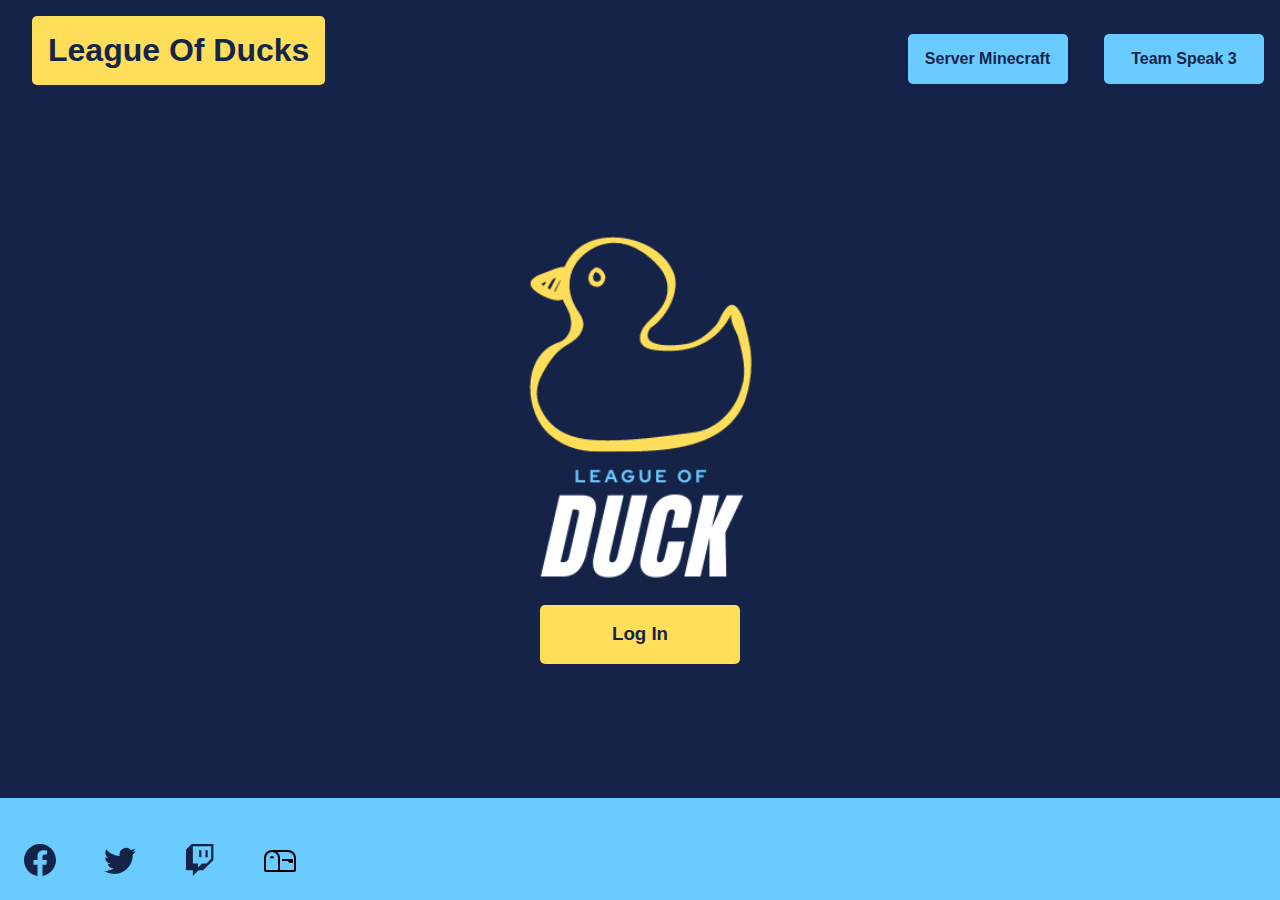
<file: index.html>
<!DOCTYPE html>
<html lang="es">
  <head>
    <meta charset="UTF-8" />
    <link rel="icon" href="img/duck-icon.png" width="16px" height="16px" />
    <meta http-equiv="X-UA-Compatible" content="IE=edge" />
    <link rel="stylesheet" href="index.css" />
    <link rel="stylesheet" href="css/header.css" />
    <link rel="stylesheet" href="css/footer.css" />
    <script defer src="form.js"></script>
    <meta name="viewport" content="width=device-width, initial-scale=1.0" />
    <title>League Of Ducks</title>
  </head>

  <body>
    <header>
      <section class="nav">
        <a title="Home" href="index.html">
          <h1 id="lod">League Of Ducks</h1>
        </a>
      </section>
      <nav class="nav">
        <ul>
          <li>
            <a title="Server Minecraft" class="menu" href="html/minecraft.html"
              >Server Minecraft</a
            >
          </li>
          <li>
            <a title="Server Team Speak 3" class="menu" href="html/ts3.html"
              >Team Speak 3</a
            >
          </li>
        </ul>
      </nav>
    </header>
    <main>
      <section>
        <a title="Home" href="index.html"
          ><img id="logo" src="img/duck-recorte.png" alt="League of ducks logo"
        /></a>
      </section>
      <aside id="aside">
        <h3 id="h3" onclick="desplegarForm()">Log In</h3>
        <form style="display:none" action="" id="formulario"></form>
      </aside>
    </main>
    <footer>
      <section>
        <a href="https://www.facebook.com"
          ><img class="contacto" src="img/facebook.svg" alt=""
        /></a>
        <a href="https://www.twitter.com"
          ><img class="contacto" src="img/twitter.svg" alt=""
        /></a>
        <a href="https://www.twitch.com"
          ><img class="contacto" src="img/twitch.svg" alt=""
        /></a>
        <a href="leagueofducks@outlook.com"
        ><img class="contacto" src="img/mail.svg" alt=""
      /></a>
        <h5> <url></url>
        </h5>
      </section>
    </footer>
  </body>
</html>
</file>
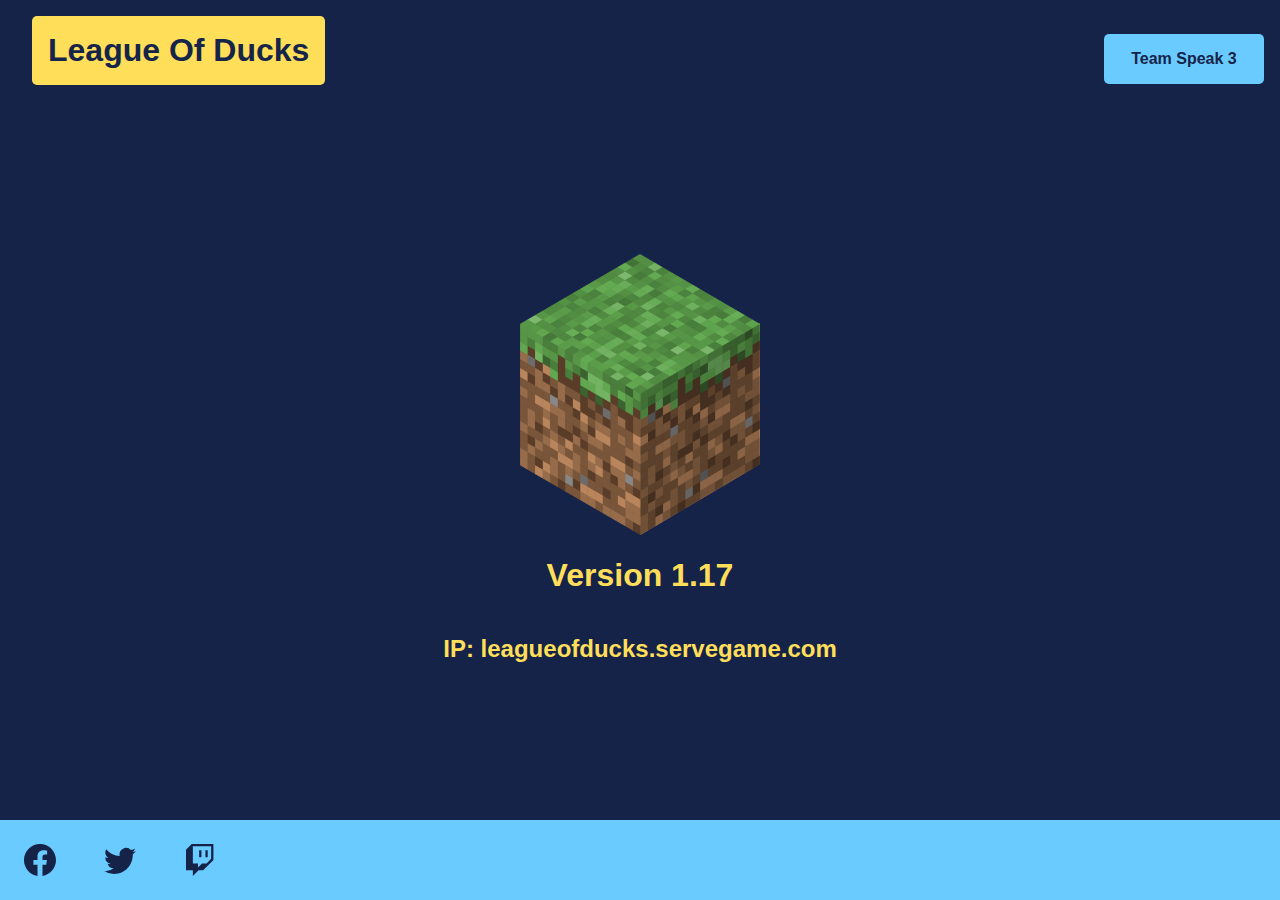
<file: html/minecraft.html>
<!DOCTYPE html>
<html lang="es">
  <head>
    <meta charset="UTF-8" />
    <meta http-equiv="X-UA-Compatible" content="IE=edge" />
    <link rel="icon" href="../img/duck-icon.png" width="16px" height="16px" />
    <link rel="stylesheet" href="../index.css" />
    <link rel="stylesheet" href="../css/main/minecraft.css" />
    <link rel="stylesheet" href="../css/header.css" />
    <link rel="stylesheet" href="../css/footer.css" />
    <meta name="viewport" content="width=device-width, initial-scale=1.0" />
    <title>Minecraft</title>
  </head>

  <body>
    <header>
      <section class="nav">
        <a href="../index.html">
          <h1 id="lod">League Of Ducks</h1>
        </a>
      </section>
      <nav class="nav">
        <ul>
          <li><a class="menu" href="../html/ts3.html">Team Speak 3</a></li>
        </ul>
      </nav>
    </header>
    <main>
      <img src="../img/Minecraft.png" alt="Minecraft Sunset" />
      <h1>Version 1.17</h1>
      <h2>IP: <span id="ip">leagueofducks.servegame.com</span></h2>
    </main>
    <footer>
      <section>
        <a href="https://www.facebook.com"
          ><img class="contacto" src="../img/facebook.svg" alt=""
        /></a>
        <a href="https://www.twitter.com"
          ><img class="contacto" src="../img/twitter.svg" alt=""
        /></a>
        <a href="https://www.twitch.com"
          ><img class="contacto" src="../img/twitch.svg" alt=""
        /></a>
      </section>
    </footer>
  </body>
</html>
</file>
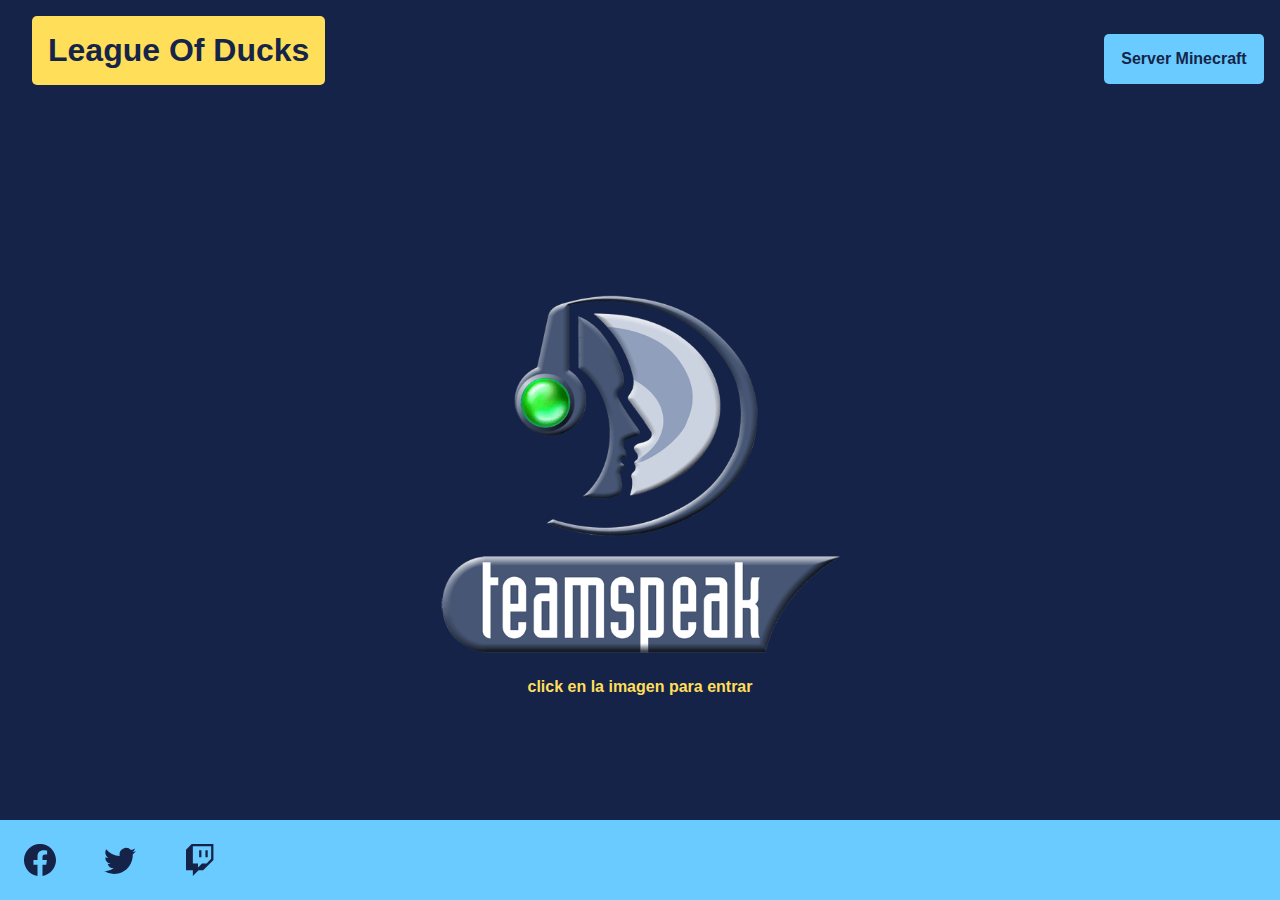
<file: html/ts3.html>
<!DOCTYPE html>
<html lang="es">
  <head>
    <meta charset="UTF-8" />
    <meta http-equiv="X-UA-Compatible" content="IE=edge" />
    <link rel="icon" href="../img/duck-icon.png" width="16px" height="16px" />
    <link rel="stylesheet" href="../index.css" />
    <link rel="stylesheet" href="../css/main/ts3.css" />
    <link rel="stylesheet" href="../css/header.css" />
    <link rel="stylesheet" href="../css/footer.css" />
    <meta name="viewport" content="width=device-width, initial-scale=1.0" />
    <title>Team Speak 3</title>
  </head>

  <body>
    <header>
      <section class="nav">
        <a href="../index.html">
          <h1 id="lod">League Of Ducks</h1>
        </a>
      </section>
      <nav class="nav">
        <ul>
          <li>
            <a class="menu" href="../html/minecraft.html">Server Minecraft</a>
          </li>
        </ul>
      </nav>
    </header>
    <main>
      <a href="ts3server://leagueofducks.servegame.com"
        ><img src="../img/ts.png" alt="Team Speak 3 logo"
      ></a>
      <h4>click en la imagen para entrar</h4>
    </main>
    <footer>
      <section>
        <a href="https://www.facebook.com"
          ><img class="contacto" src="../img/facebook.svg" alt=""
        /></a>
        <a href="https://www.twitter.com"
          ><img class="contacto" src="../img/twitter.svg" alt=""
        /></a>
        <a href="https://www.twitch.com"
          ><img class="contacto" src="../img/twitch.svg" alt=""
        /></a>
      </section>
    </footer>
  </body>
</html>
</file>
<file: index.css>
html {
  height: 100%;
}
body {
  display: flex;
  flex-direction: column;
  text-align: center;
  font-family: sans-serif;
  margin: 0px;
  padding: 0px;
  background-color: #152349;
  color: #ffde59;
  height: 100%;
}
a {
  cursor: pointer;
}
input[type="submit"] {
  border: 0;
  width: 80%;
  background-color: #152349;
  color: #ffde59;
  font-weight: bold;
  cursor: pointer;
}
input[type="submit"]:hover {
  background-color: #243b7c;
}
main {
  display: flex;
  flex-direction: column;
  justify-content: center;
  align-items: center;
  margin: auto 0;
}

main img#logo {
  height: 350px;
  object-fit: contain;
}
.ok {
  text-align: center;
  width: 100vw;
  padding: 12px;
  background-color: #1e6;
  color: #fff;
  margin-bottom: 50px;
}
.bad {
  text-align: center;
  width: 100vw;
  padding: 12px;
  background-color: #a22;
  color: #fff;
  margin-bottom: 50px;
}
#aside {
  display: flex;
  justify-content: center;
  align-content: center;
  flex-direction: column;
  text-align: center;
  width: 200px;
}
#registro,
#h3,
#login {
  padding: 1em;
  background: #ffde59;
  color: #152349;
  border-radius: 5px;
  -webkit-border-radius: 5px;
  -moz-border-radius: 5px;
  -ms-border-radius: 5px;
  -o-border-radius: 5px;
  cursor: pointer;
}
#formulario {
  display: block;
  margin: auto;
  background-color: #ffde59;
  padding: 1rem;
  border-radius: 20px;
  -webkit-border-radius: 20px;
  -moz-border-radius: 20px;
  -ms-border-radius: 20px;
  -o-border-radius: 20px;
}
input {
  display: flex;
  flex-direction: row;
  justify-content: space-around;
  align-content: center;
  color: #152349;
  margin: 1em auto;
  padding: 0.5em;
  border-radius: 5px;
  -webkit-border-radius: 5px;
  -moz-border-radius: 5px;
  -ms-border-radius: 5px;
  -o-border-radius: 5px;
  background-color: white;
}
#close {
  padding: 5px;
  margin: -20px;
  float: right;
  background: #152349;
  border: 3px solid #ffde59;
  border-radius: 50%;
  width: 10px;
  height: 10px;
  -webkit-border-radius: 50%;
  -moz-border-radius: 50%;
  -ms-border-radius: 50%;
  -o-border-radius: 50%;
  cursor: pointer;
}

@media screen and (max-width: 600px) {
  form {
    display: flex;
    flex-direction: column;
    justify-content: center;
    align-items: center;
  }
  input {
    margin: 1em;
    padding: 1em;
  }
}
</file>
<file: css/header.css>
header {
  align-items: center;
  display: flex;
  justify-content: space-between;
  width: auto;
  margin: 0 0 2% 0;
}

ul {
  padding: 0;
  margin: 0;
  list-style: none;
}

li {
  min-width: 160px;
  display: inline-block;
  margin: 1em;
  padding-top: 1em;
  padding-bottom: 1em;
  background-color: #69cbff;
  width: fit-content;
  border-radius: 5px;
  -webkit-border-radius: 5px;
  -moz-border-radius: 5px;
  -ms-border-radius: 5px;
  -o-border-radius: 5px;
}

li:hover {
  box-shadow: 0 0 1em #69cbff;
}

a.menu {
  text-align: center;
  padding: 1em;
  font-weight: bold;
  color: #152449;
  text-decoration: none;
}

#lod {
  min-width: 166px;
  font-weight: 900;
  padding: 16px;
  background-color: #ffde59;
  color: #152449;
  border-radius: 5px;
  float: left;
  margin: 1em;
  margin-top: 0.5em;
  -webkit-border-radius: 5px;
  -moz-border-radius: 5px;
  -ms-border-radius: 5px;
  -o-border-radius: 5px;
}

#lod:hover {
  box-shadow: 0 0 0.5em #ffde59;
}

@media screen and (max-width: 700px) {
  header {
    display: block;
    margin: 0;
    padding: 0;
  }
  #lod {
    border-radius: 0;
    margin: 0;
    padding: 19px 0;
    width: 100%;
    -webkit-border-radius: 0;
    -moz-border-radius: 0;
    -ms-border-radius: 0;
    -o-border-radius: 0;
  }
}
</file>
<file: css/footer.css>
footer {
  display: block;
  color: #ffde59;
  font-weight: bolder;
  background-color: #69cbff;
  width: 100%;
  margin-top: 2%;
  position: static;
  bottom: 0;
}

.contacto {
  margin: 1.5em;
  float: left;
  width: 2em;
}
@media screen and (max-width: 700px) {
  footer section {
    display: flex;
    justify-content: space-evenly;
    align-content: center;
    width: 100%;
  }
}
</file>
<file: css/main/minecraft.css>
main img {
  width: 240px;
  border-radius: 20px;
  -webkit-border-radius: 20px;
  -moz-border-radius: 20px;
  -ms-border-radius: 20px;
  -o-border-radius: 20px;
}
</file>
<file: css/main/ts3.css>
main img{
    margin-top: 75px;
    width:400px;
    border-radius: 50px;
    -webkit-border-radius: 50px;
    -moz-border-radius: 50px;
    -ms-border-radius: 50px;
    -o-border-radius: 50px;
}
main img:hover{
    box-shadow:0 0 1em white;
}

a#ts3{
    background-color: #ffde59;
    text-decoration: none;
    padding: 0.2em;
    border-radius: 5px;
    color: #152449;
    -webkit-border-radius: 5px;
    -moz-border-radius: 5px;
    -ms-border-radius: 5px;
    -o-border-radius: 5px;
}
</file>
